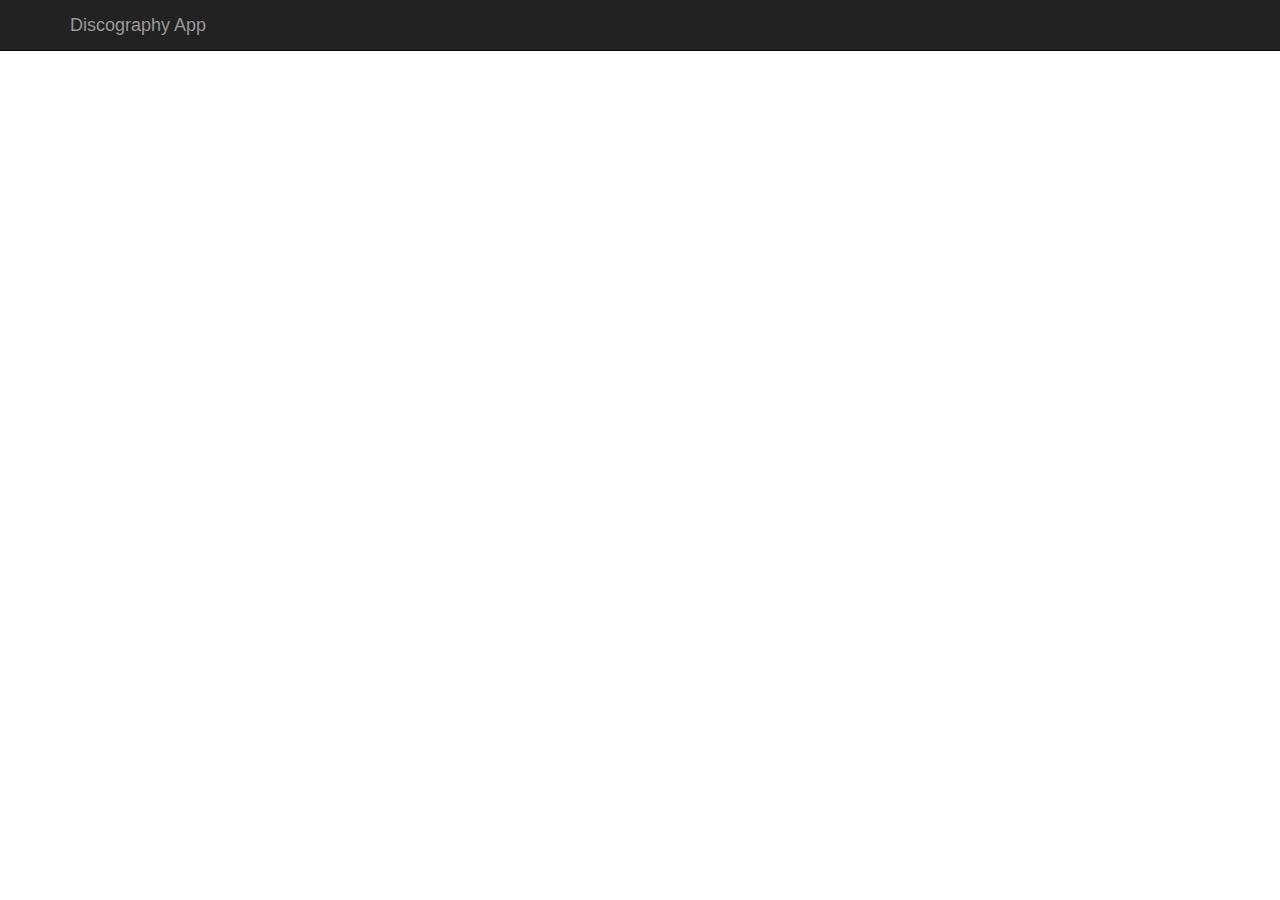
<file: Index.html>
<!doctype html>
<html lang="en" ng-app="app">
<head>
    <meta charset="utf-8">
    <meta http-equiv="X-UA-Compatible" content="IE=edge,chrome=1">
    <title>Discograpphy Angular JS App</title>
    <!--
    -->
    <link rel="stylesheet" href="css/app.css">
    <link rel="stylesheet" href="lib/bootstrap-3.0.0/css/bootstrap.css">
    <style>[ng-cloak] {display: none}</style>
</head>
<body>
    <!-- Fixed navbar -->
    <div class="navbar navbar-inverse navbar-fixed-top">
      <div class="container">
        <div class="navbar-header">
          <span class="navbar-brand">Discography App</span>
        </div>
        
      </div>
    </div>


    <div ng-view>
    </div>


    <script type="text/javascript" src="lib/angular-1.0.7/angular.js"></script>
    <script type="text/javascript" src="lib/angular-1.0.7/angular-resource.js"></script>
    <script type="text/javascript" src="src/app.js"></script>
    <script type="text/javascript" src="src/controllers.js"></script>
    <script type="text/javascript" src="src/filters.js"></script>
    <script type="text/javascript" src="src/services.js"></script>
    <script type="text/javascript" src="src/directives.js"></script>
 
</body>
</html>
</file>
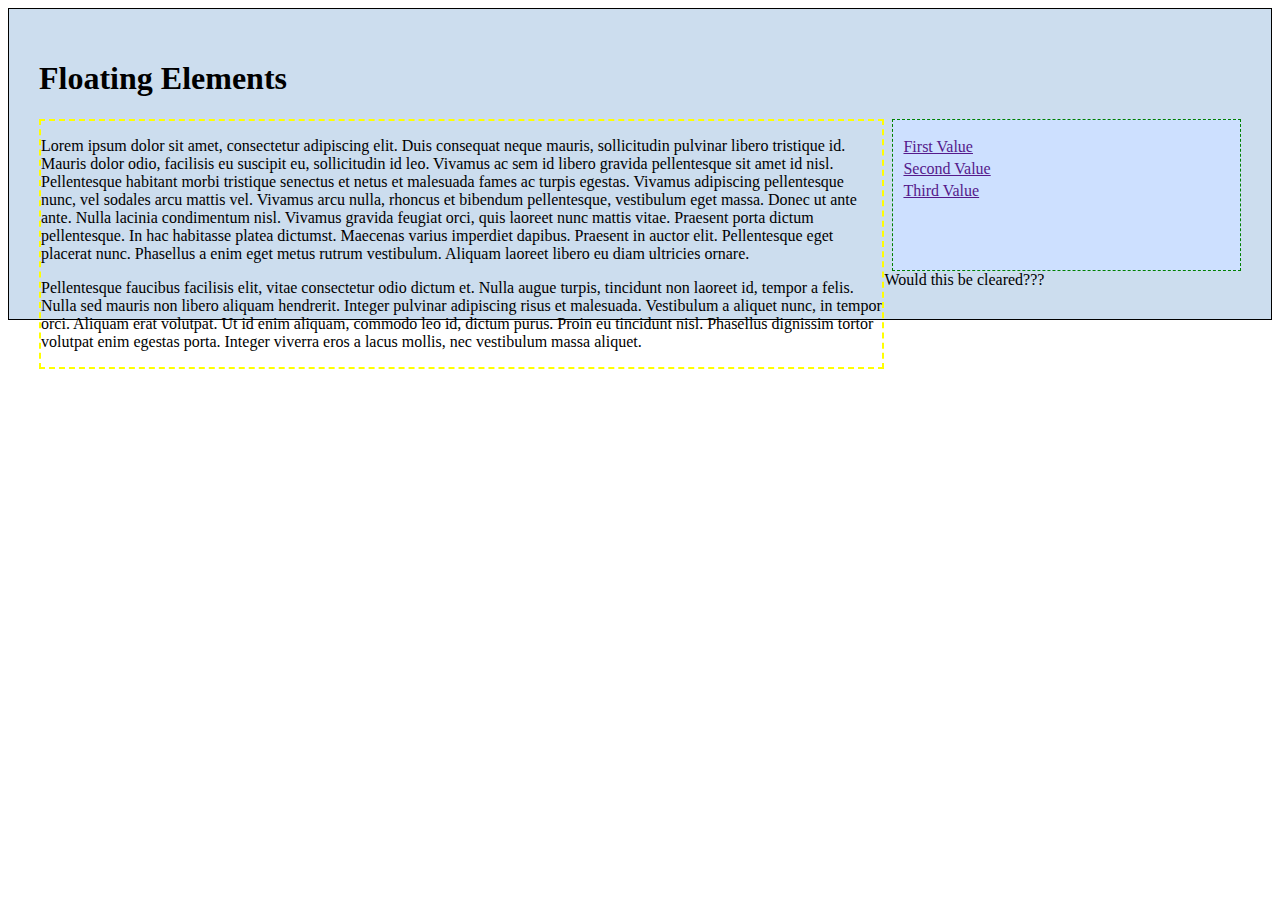
<file: floats.html>
<!doctype html>
<html lang="en" ng-app="app">
<head>
    <meta charset="utf-8">
    <meta http-equiv="X-UA-Compatible" content="IE=edge,chrome=1">
    <title>Floats Test</title>
    <style type="text/css">
        
        .container {
            background-color: #CDE;
            padding: 30px;
            border: 1px solid #000000;
        }

        .sidebar {
            background-color: #CDE0FF;
            border: 1px dashed green;
            height: 150px;
            line-height: 22px;
            float: right;
            padding-left: 10px;
            width: 28%;
        }

        .sidebar ul {
            padding: 0px;
        }

        .sidebar li  {
            list-style: none;
        }

        .main-content {
            float: left;
            width: 70%;
            border: 2px dashed yellow;
            margin-bottom: 10px;
        }

        .clear-left {
            clear: left;
        }

        .clear-right {
            clear: right;
        }

        .clear-both {
            clear: both;
        }

        .clearfix:after {
            content: ".";
            clear: both;
            visibility: hidden;
            display: block;
            height: 0;
        }

`



    </style>
</head>
<body>
    
    <div class="container">
        <h1>Floating Elements</h1>
        
        <div class="sidebar">
            <ul>
                <li><a href="">First Value</a></li>
                <li><a href="">Second Value</a></li>
                <li><a href="">Third Value</a></li>
            </ul>
        </div>

        
        
        <div class="main-content">
            <p>
                Lorem ipsum dolor sit amet, consectetur adipiscing elit. Duis consequat neque mauris, sollicitudin pulvinar libero tristique id. Mauris dolor odio, facilisis eu suscipit eu, sollicitudin id leo. Vivamus ac sem id libero gravida pellentesque sit amet id nisl. Pellentesque habitant morbi tristique senectus et netus et malesuada fames ac turpis egestas. Vivamus adipiscing pellentesque nunc, vel sodales arcu mattis vel. Vivamus arcu nulla, rhoncus et bibendum pellentesque, vestibulum eget massa. Donec ut ante ante. Nulla lacinia condimentum nisl. Vivamus gravida feugiat orci, quis laoreet nunc mattis vitae. Praesent porta dictum pellentesque. In hac habitasse platea dictumst. Maecenas varius imperdiet dapibus. Praesent in auctor elit. Pellentesque eget placerat nunc. Phasellus a enim eget metus rutrum vestibulum. Aliquam laoreet libero eu diam ultricies ornare.
            </p>
            <p>
                Pellentesque faucibus facilisis elit, vitae consectetur odio dictum et. Nulla augue turpis, tincidunt non laoreet id, tempor a felis. Nulla sed mauris non libero aliquam hendrerit. Integer pulvinar adipiscing risus et malesuada. Vestibulum a aliquet nunc, in tempor orci. Aliquam erat volutpat. Ut id enim aliquam, commodo leo id, dictum purus. Proin eu tincidunt nisl. Phasellus dignissim tortor volutpat enim egestas porta. Integer viverra eros a lacus mollis, nec vestibulum massa aliquet.
            </p>
        </div>

        <div class="clear-right">
            Would this be cleared???
        </div>

        
    </div>
</body>
</html>
</file>
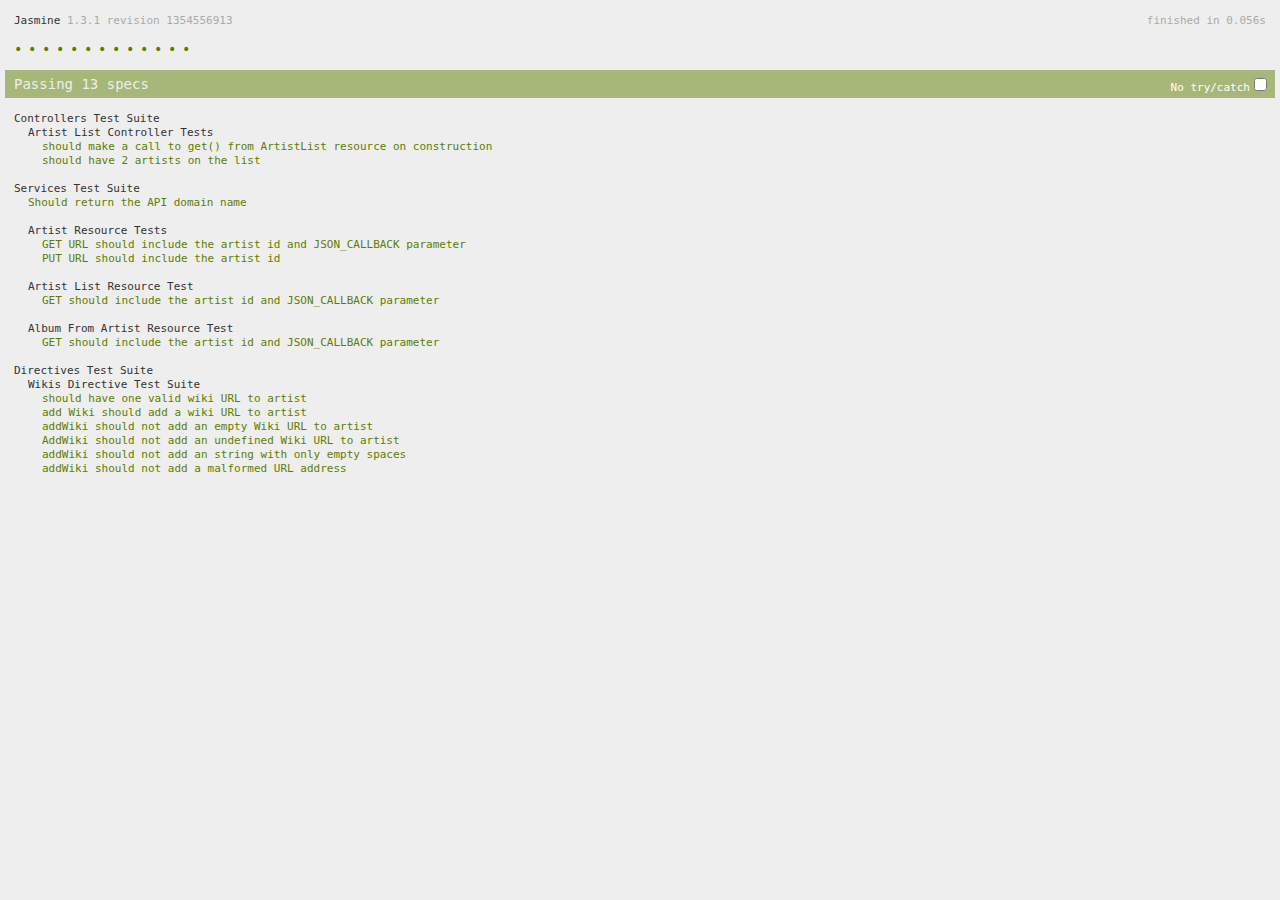
<file: SpecRunner.html>
<!DOCTYPE HTML PUBLIC "-//W3C//DTD HTML 4.01 Transitional//EN" "http://www.w3.org/TR/html4/loose.dtd">
<html>
<head>
    <meta charset="utf-8" />
    <title>AngularJS Tests</title>
    <link rel="stylesheet" type="text/css" href="lib/jasmine-1.3.1/jasmine.css">

    <script type="text/javascript" src="lib/jasmine-1.3.1/jasmine.js"></script>
    <script type="text/javascript" src="lib/jasmine-1.3.1/jasmine-html.js"></script>
    <script type="text/javascript" src="lib/angular-1.0.7/angular.js"></script>
    <script type="text/javascript" src="lib/angular-1.0.7/angular-resource.js"></script>

    <script type="text/javascript" src="lib/angular-1.0.7/angular-mocks.js"></script>
    <script type="text/javascript" src="src/app.js"></script>
    <script type="text/javascript" src="src/controllers.js"></script>
    <script type="text/javascript" src="src/filters.js"></script>
    <script type="text/javascript" src="src/services.js"></script>
    <script type="text/javascript" src="src/directives.js"></script>
    <script type="text/javascript" src="spec/controllersSpec.js"></script>
    <script type="text/javascript" src="spec/servicesSpec.js"></script>
    <script type="text/javascript" src="spec/directivesSpec.js"></script>
    
</head>
<body>
    <script>
        jasmine.getEnv().addReporter(new jasmine.HtmlReporter());
        jasmine.getEnv().execute();
    </script>
</body>
</html>
</file>
<file: css/app.css>
body {
  padding-top: 70px;
  padding-bottom: 30px;
}

.artist-container {
	min-height: 100px;
}

.artist-container button {
	margin-top: 15px;
	margin-right: 5px;
}


.albums-container {

}

.wikis-container {

}
</file>
<file: lib/jasmine-1.3.1/jasmine.css>
body { background-color: #eeeeee; padding: 0; margin: 5px; overflow-y: scroll; }

#HTMLReporter { font-size: 11px; font-family: Monaco, "Lucida Console", monospace; line-height: 14px; color: #333333; }
#HTMLReporter a { text-decoration: none; }
#HTMLReporter a:hover { text-decoration: underline; }
#HTMLReporter p, #HTMLReporter h1, #HTMLReporter h2, #HTMLReporter h3, #HTMLReporter h4, #HTMLReporter h5, #HTMLReporter h6 { margin: 0; line-height: 14px; }
#HTMLReporter .banner, #HTMLReporter .symbolSummary, #HTMLReporter .summary, #HTMLReporter .resultMessage, #HTMLReporter .specDetail .description, #HTMLReporter .alert .bar, #HTMLReporter .stackTrace { padding-left: 9px; padding-right: 9px; }
#HTMLReporter #jasmine_content { position: fixed; right: 100%; }
#HTMLReporter .version { color: #aaaaaa; }
#HTMLReporter .banner { margin-top: 14px; }
#HTMLReporter .duration { color: #aaaaaa; float: right; }
#HTMLReporter .symbolSummary { overflow: hidden; *zoom: 1; margin: 14px 0; }
#HTMLReporter .symbolSummary li { display: block; float: left; height: 7px; width: 14px; margin-bottom: 7px; font-size: 16px; }
#HTMLReporter .symbolSummary li.passed { font-size: 14px; }
#HTMLReporter .symbolSummary li.passed:before { color: #5e7d00; content: "\02022"; }
#HTMLReporter .symbolSummary li.failed { line-height: 9px; }
#HTMLReporter .symbolSummary li.failed:before { color: #b03911; content: "x"; font-weight: bold; margin-left: -1px; }
#HTMLReporter .symbolSummary li.skipped { font-size: 14px; }
#HTMLReporter .symbolSummary li.skipped:before { color: #bababa; content: "\02022"; }
#HTMLReporter .symbolSummary li.pending { line-height: 11px; }
#HTMLReporter .symbolSummary li.pending:before { color: #aaaaaa; content: "-"; }
#HTMLReporter .exceptions { color: #fff; float: right; margin-top: 5px; margin-right: 5px; }
#HTMLReporter .bar { line-height: 28px; font-size: 14px; display: block; color: #eee; }
#HTMLReporter .runningAlert { background-color: #666666; }
#HTMLReporter .skippedAlert { background-color: #aaaaaa; }
#HTMLReporter .skippedAlert:first-child { background-color: #333333; }
#HTMLReporter .skippedAlert:hover { text-decoration: none; color: white; text-decoration: underline; }
#HTMLReporter .passingAlert { background-color: #a6b779; }
#HTMLReporter .passingAlert:first-child { background-color: #5e7d00; }
#HTMLReporter .failingAlert { background-color: #cf867e; }
#HTMLReporter .failingAlert:first-child { background-color: #b03911; }
#HTMLReporter .results { margin-top: 14px; }
#HTMLReporter #details { display: none; }
#HTMLReporter .resultsMenu, #HTMLReporter .resultsMenu a { background-color: #fff; color: #333333; }
#HTMLReporter.showDetails .summaryMenuItem { font-weight: normal; text-decoration: inherit; }
#HTMLReporter.showDetails .summaryMenuItem:hover { text-decoration: underline; }
#HTMLReporter.showDetails .detailsMenuItem { font-weight: bold; text-decoration: underline; }
#HTMLReporter.showDetails .summary { display: none; }
#HTMLReporter.showDetails #details { display: block; }
#HTMLReporter .summaryMenuItem { font-weight: bold; text-decoration: underline; }
#HTMLReporter .summary { margin-top: 14px; }
#HTMLReporter .summary .suite .suite, #HTMLReporter .summary .specSummary { margin-left: 14px; }
#HTMLReporter .summary .specSummary.passed a { color: #5e7d00; }
#HTMLReporter .summary .specSummary.failed a { color: #b03911; }
#HTMLReporter .description + .suite { margin-top: 0; }
#HTMLReporter .suite { margin-top: 14px; }
#HTMLReporter .suite a { color: #333333; }
#HTMLReporter #details .specDetail { margin-bottom: 28px; }
#HTMLReporter #details .specDetail .description { display: block; color: white; background-color: #b03911; }
#HTMLReporter .resultMessage { padding-top: 14px; color: #333333; }
#HTMLReporter .resultMessage span.result { display: block; }
#HTMLReporter .stackTrace { margin: 5px 0 0 0; max-height: 224px; overflow: auto; line-height: 18px; color: #666666; border: 1px solid #ddd; background: white; white-space: pre; }

#TrivialReporter { padding: 8px 13px; position: absolute; top: 0; bottom: 0; left: 0; right: 0; overflow-y: scroll; background-color: white; font-family: "Helvetica Neue Light", "Lucida Grande", "Calibri", "Arial", sans-serif; /*.resultMessage {*/ /*white-space: pre;*/ /*}*/ }
#TrivialReporter a:visited, #TrivialReporter a { color: #303; }
#TrivialReporter a:hover, #TrivialReporter a:active { color: blue; }
#TrivialReporter .run_spec { float: right; padding-right: 5px; font-size: .8em; text-decoration: none; }
#TrivialReporter .banner { color: #303; background-color: #fef; padding: 5px; }
#TrivialReporter .logo { float: left; font-size: 1.1em; padding-left: 5px; }
#TrivialReporter .logo .version { font-size: .6em; padding-left: 1em; }
#TrivialReporter .runner.running { background-color: yellow; }
#TrivialReporter .options { text-align: right; font-size: .8em; }
#TrivialReporter .suite { border: 1px outset gray; margin: 5px 0; padding-left: 1em; }
#TrivialReporter .suite .suite { margin: 5px; }
#TrivialReporter .suite.passed { background-color: #dfd; }
#TrivialReporter .suite.failed { background-color: #fdd; }
#TrivialReporter .spec { margin: 5px; padding-left: 1em; clear: both; }
#TrivialReporter .spec.failed, #TrivialReporter .spec.passed, #TrivialReporter .spec.skipped { padding-bottom: 5px; border: 1px solid gray; }
#TrivialReporter .spec.failed { background-color: #fbb; border-color: red; }
#TrivialReporter .spec.passed { background-color: #bfb; border-color: green; }
#TrivialReporter .spec.skipped { background-color: #bbb; }
#TrivialReporter .messages { border-left: 1px dashed gray; padding-left: 1em; padding-right: 1em; }
#TrivialReporter .passed { background-color: #cfc; display: none; }
#TrivialReporter .failed { background-color: #fbb; }
#TrivialReporter .skipped { color: #777; background-color: #eee; display: none; }
#TrivialReporter .resultMessage span.result { display: block; line-height: 2em; color: black; }
#TrivialReporter .resultMessage .mismatch { color: black; }
#TrivialReporter .stackTrace { white-space: pre; font-size: .8em; margin-left: 10px; max-height: 5em; overflow: auto; border: 1px inset red; padding: 1em; background: #eef; }
#TrivialReporter .finished-at { padding-left: 1em; font-size: .6em; }
#TrivialReporter.show-passed .passed, #TrivialReporter.show-skipped .skipped { display: block; }
#TrivialReporter #jasmine_content { position: fixed; right: 100%; }
#TrivialReporter .runner { border: 1px solid gray; display: block; margin: 5px 0; padding: 2px 0 2px 10px; }
</file>
